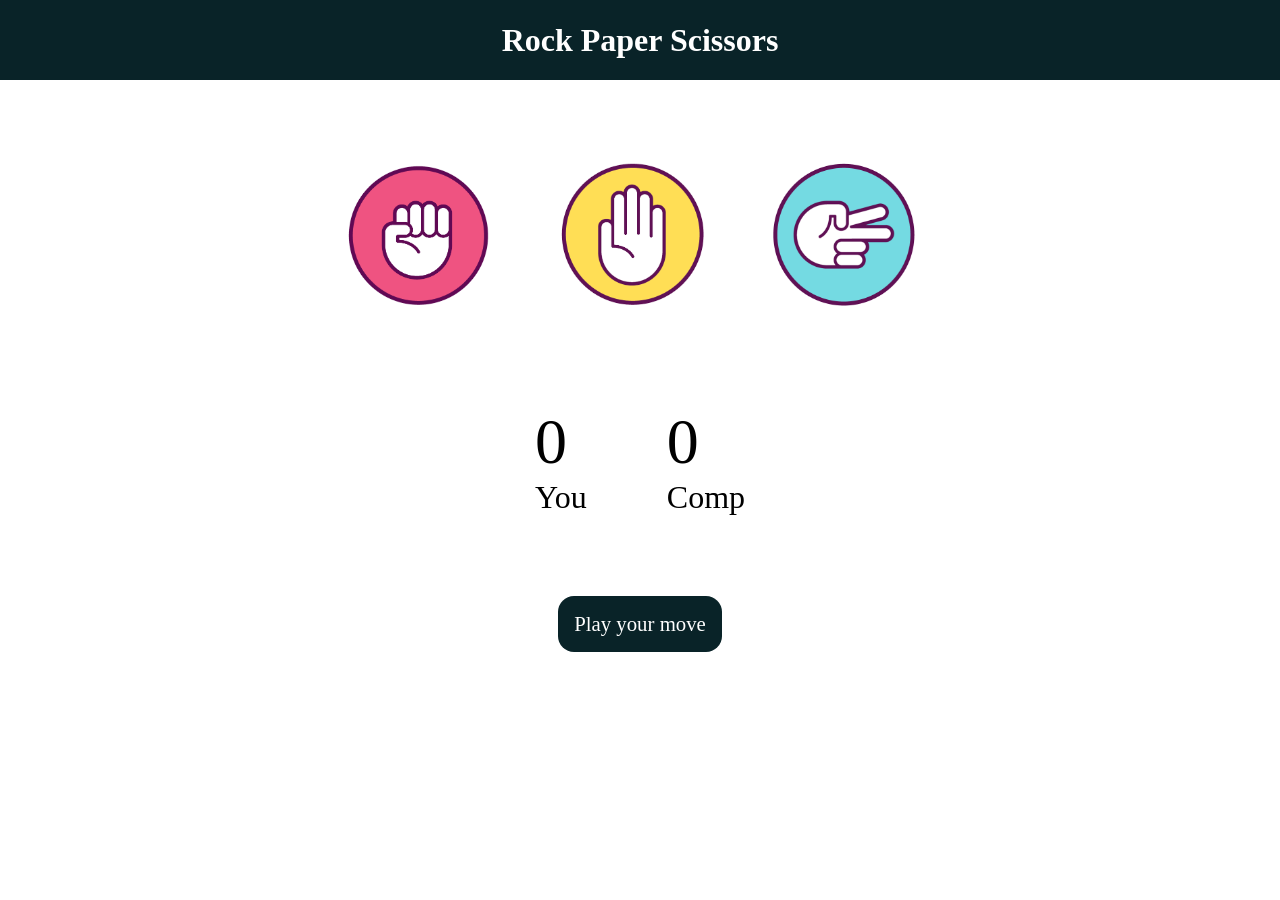
<file: stone-paper-scissors/index.html>
<!DOCTYPE html>
<html lang="en">

<head>
    <meta charset="UTF-8">
    <meta name="viewport" content="width=device-width, initial-scale=1.0">
    <title>stone paper scissors</title>
    <link rel="stylesheet" href="style.css">
</head>

<body>
    <h1>Rock Paper Scissors</h1>

    <div class="choices">
        <div class="choice" id="rock">
            <img src="img/rock.png" alt="rock image">
        </div>

        <div class="choice" id="paper">
            <img src="img/paper.png" alt="paper image">
        </div>

        <div class="choice" id="scissors">
            <img src="img/scissors.png" alt="scissor image">
        </div>
    </div>

    <div class="score-board">
        <div class="score" >
            <p id="user-score">0</p>
            <p>You</p>
        </div>
        <div class="score" >
            <p id="comp-score">0</p>
            <p>Comp</p>
        </div>
    </div>

    <div class="msg-container">
        <p id="msg">Play your move</p>
    </div>

    <script src="script.js"></script>
</body>

</html>
</file>
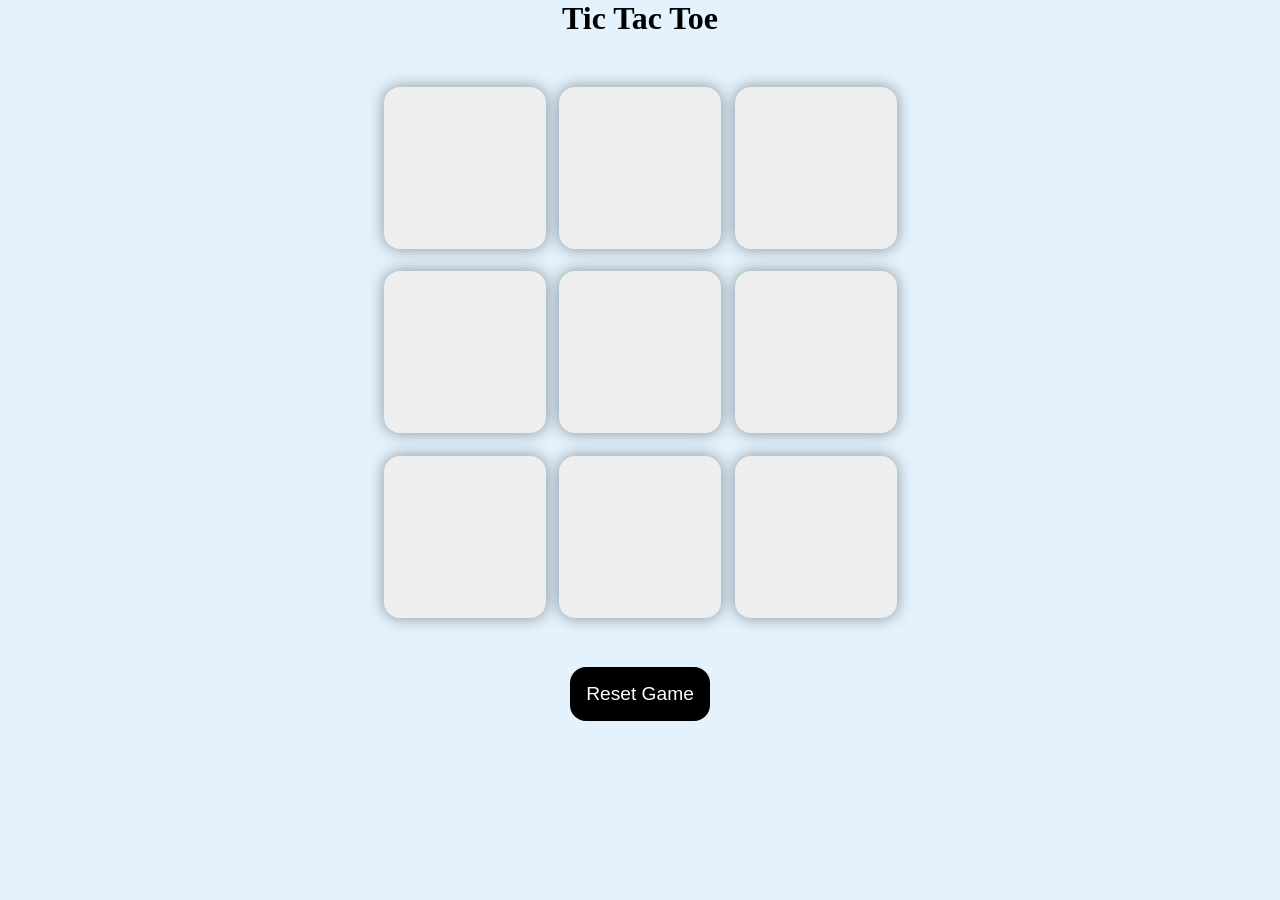
<file: tic-tac-toe/index.html>
<!DOCTYPE html>
<html lang="en">
<head>
    <meta charset="UTF-8">
    <meta name="viewport" content="width=device-width, initial-scale=1.0">
    <title>Tic Tac Toe Game</title>
    <link rel="stylesheet" href="style.css">
</head>
<body>
    <div class="msg-container hide">
        <p id="msg">winner</p>
        <button id="new-btn">New Game</button>
    </div>
    <main>
        <h1>Tic Tac Toe</h1>
        <div class="container">
            <div class="game">
                <button class="box"></button>
                <button class="box"></button>
                <button class="box"></button>
                <button class="box"></button>
                <button class="box"></button>
                <button class="box"></button>
                <button class="box"></button>
                <button class="box"></button>
                <button class="box"></button>
            </div>
        </div>
        <button id="reset-btn">Reset Game</button>
    </main>

    <script src="script.js"></script>
</body>
</html>
</file>
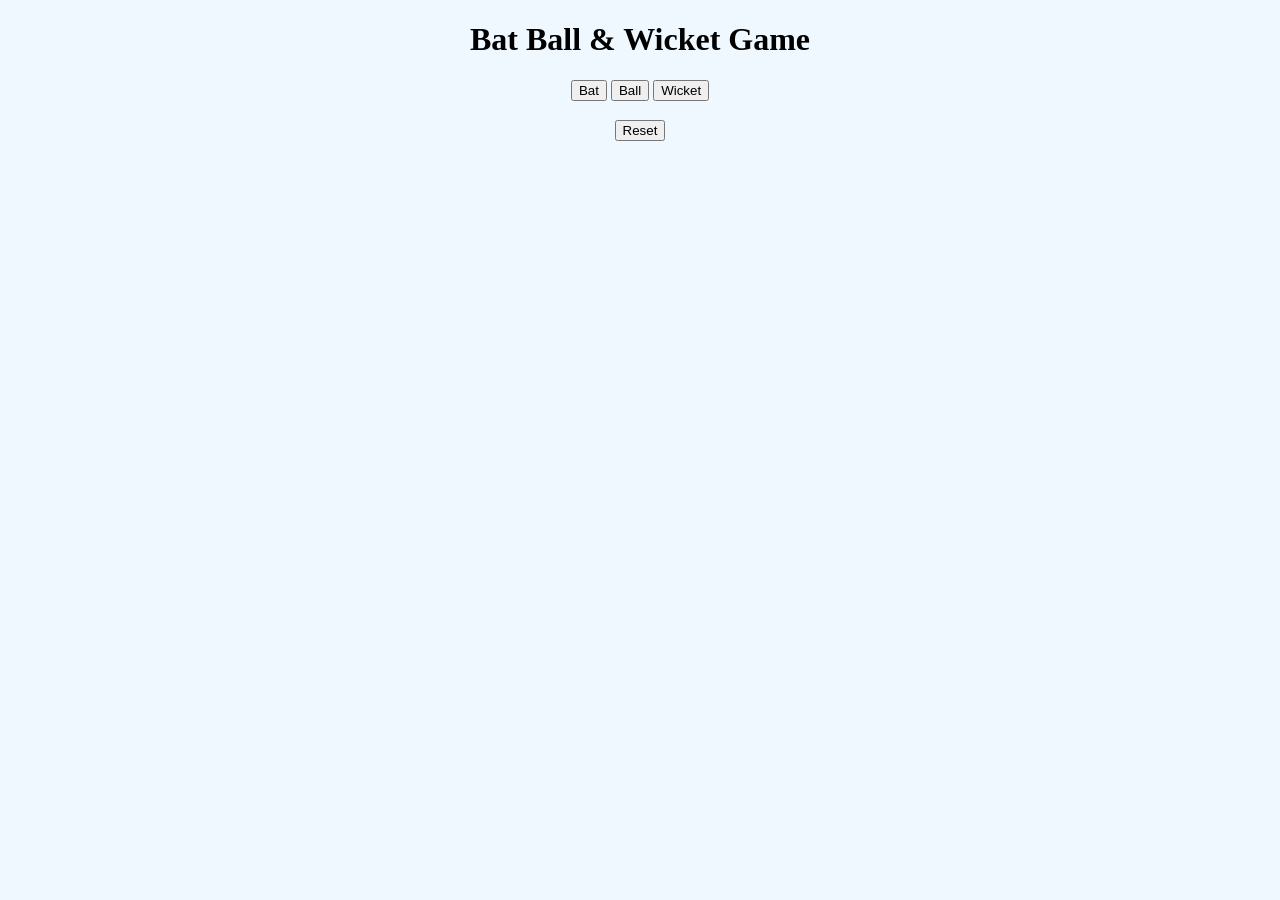
<file: bat-ball-stump/index1.html>
<!DOCTYPE html>
<html lang="en">
<head>
    <meta charset="UTF-8">
    <meta name="viewport" content="width=device-width, initial-scale=1.0">
    <title>bat ball & wicket</title>

    <style>
        body{
            text-align: center;
            background-color: aliceblue;
            margin: 5px; 
        }
    </style>
</head>
<body>
    <h1>Bat Ball & Wicket Game</h1>

    <button onclick="
        let computerChoice = generateComputerChoice();
        let result=generateResult('bat',computerChoice);
        showResult('bat',computerChoice,result);
    ">Bat</button>

    <button onclick="
        computerChoice = generateComputerChoice();
        result = generateResult('ball',computerChoice);
        showResult('ball',computerChoice,result);
        ">Ball</button>

    <button onclick="
        computerChoice = generateComputerChoice();
        result = generateResult('wicket',computerChoice);
        showResult('wicket',computerChoice,result);
        ">Wicket</button>

        <h3 id="user-move"></h3>
        <h3 id="computer-move"></h3>
        <h3 id="result"></h3>
        <h3 id="score"></h3>

        <button  id="reset" onclick="localStorage.removeItem('score') 
        resetScore();
        updateScore();
        ">Reset</button>

   <script>
    let scoreStr = localStorage.getItem('score');
    let score;
        resetScore(scoreStr);
        function resetScore(scoreStr){
                score = scoreStr ? JSON.parse(scoreStr) : {
                user : 0,
                computer : 0,
                tie : 0,
            };
            score.displayScore = function(){
                    return `Won : ${score.user}, Loss : ${score.computer}, Tie : ${score.tie}`
                }
        }
        
        function generateComputerChoice(){
            let randomChoice = 3*(Math.random());
            if(randomChoice>0 && randomChoice <=1){
                return 'bat';
            }else if(randomChoice >1 && randomChoice <=2){
                return 'ball';
            }else{
                return 'wicket';
            }
        }

        function generateResult(userMove, computerMove) {
            if (computerMove === 'wicket' && userMove === 'bat') {
                score.computer++;
                return 'Computer Win!';
            } else if (computerMove === 'ball' && userMove === 'bat') {
                score.user++;
                return 'User Win!';
            } else if (computerMove === 'bat' && userMove === 'wicket') {
                score.user++;
                return 'User Win!';
            } else if (computerMove === 'ball' && userMove === 'wicket'){  
                score.computer++;
                return 'Computer Win!';
            } else if (computerMove === 'bat' && userMove === 'ball') {
                score.computer++;
                return 'Computer Win!';
            } else if (computerMove === 'wicket' && userMove === 'ball') {
                score.user++;
                return 'User Win!';
            } else {
                score.tie++;
                return 'Match Tie!';
            }
        }

        function showResult(userMove,computerMove,result){

            localStorage.setItem('score',JSON.stringify(score));
            
            // console.log(`You have choosen ${userMove}. Computer choice is ${computerMove}
            
            // ${result}.
            
            // ${score.displayScore()}`);

            document.querySelector('#user-move').innerText = `You have choosen : ${userMove}`

            document.querySelector('#computer-move').innerText = `Computer choice is : ${computerMove}`

            document.querySelector('#result').innerText = `Result is : ${result}`
           
            updateScore();
        }

        const updateScore =()=>{
            document.querySelector('#score').innerText = `Won : ${score.user}, Loss : ${score.computer}, Tie : ${score.tie}`
        }
   </script>
</body>
</html>
</file>
<file: stone-paper-scissors/style.css>
*{
    margin: 0;
    padding: 0;
}

h1{
    height: 5rem;
    text-align: center;
    background-color: #092328;
    color: #fff;
    line-height: 5rem;
}

.choices{
    display: flex;
    justify-content: center;
    align-items: center;
    gap: 3rem;
    margin-top: 5rem;
}

.choice{
    height: 165px;
    width: 165px;
    border-radius: 50%;
}

.choice:hover{
    opacity: .5;
    cursor: pointer;
}

img{
    height: 150px;
    width: 150px;
    object-fit: cover;
    border-radius: 50;
}

.score-board{
    display: flex;
    justify-content: center;
    align-items: center;
    font-size: 2rem;
    margin-top: 5rem;
    gap: 5rem;
}

#user-score, #comp-score{
    font-size: 4rem;
}

.msg-container{
    margin-top: 5rem;
    display: flex;
    justify-content: center;
    align-items: center;
}

#msg{
    background-color: #092328;
    color: #fff;
    padding: 1rem;
    border-radius: 1rem;
    display: inline;
    font-size: 1.3rem;
}
</file>
<file: tic-tac-toe/style.css>
*{
    margin: 0;
    padding: 0;
}

body{
    background-color: #E3F2FD;
    text-align: center;
}
.container{
    height: 70vh;
    display: flex;
    
    justify-content: center;
    align-items: center;
}

.game{
    height: 60vmin;
    width: 60vmin;
    display: flex;
    flex-wrap: wrap;
    justify-content: center;
    align-items: center;
    gap: 1.5vmin;
}
.box{
    height: 18vmin;
    width: 18vmin;
    border-radius: 1rem;
    border: none;
    box-shadow: 0 0 1rem rgba(0, 0, 0, 0.4);
    font-size: 8vmin;
}

.o{
    color: blue;
}

.x{
    color: red;
}
#reset-btn{
    padding: 1rem;
    color: #ffff;
    background-color: black;
    font-size: 1.2rem;
    border: none;
    border-radius: 1rem;
}

#new-btn{
    padding: 1rem;
    color: #ffff;
    background-color: black;
    font-size: 1.2rem;
    border: none;
    border-radius: 1rem;
}

#msg{
    color: #2e72e8;
    font-size: 8vmin;
}
.msg-container{
    height: 100vmin;
    display: flex;
    justify-content: center;
    align-items: center;
    flex-direction: column;
    gap: 4rem;
}
.hide{
    display: none;
}
</file>
